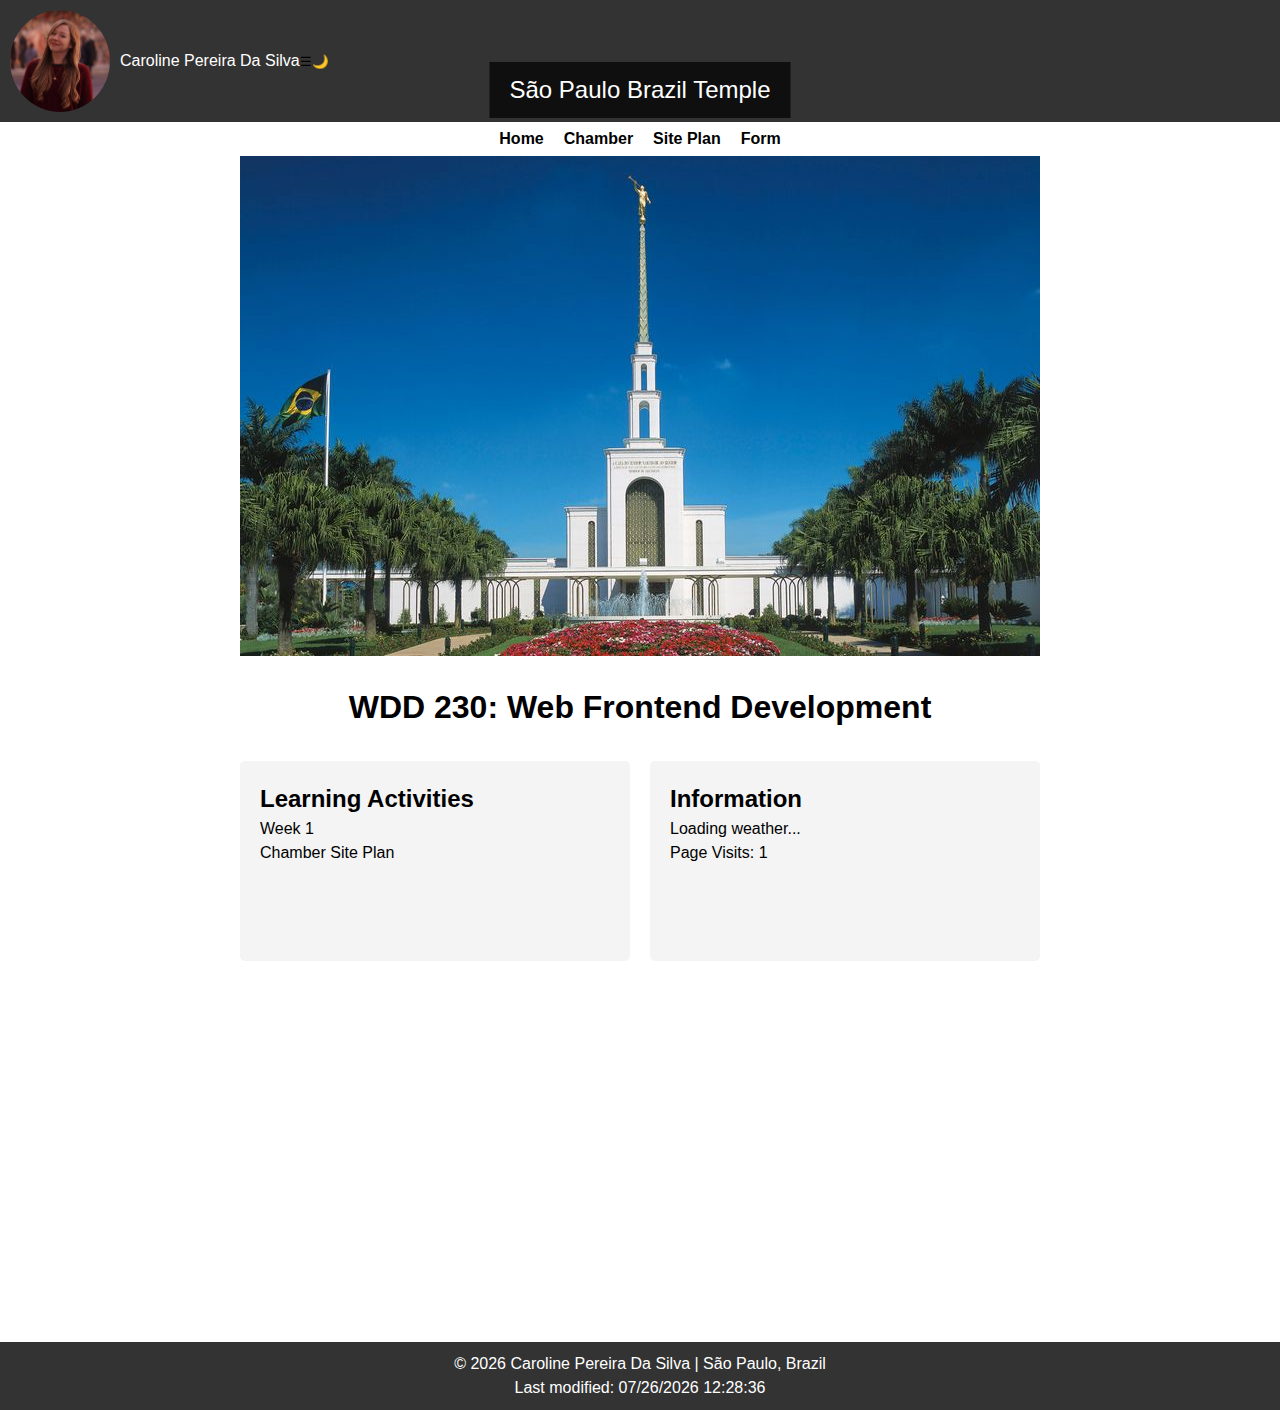
<file: index.html>
<!DOCTYPE html>
<html lang="en">
<head>
    <meta charset="UTF-8" />
    <meta name="viewport" content="width=device-width, initial-scale=1.0">
    <meta name="description" content="WDD 230 - Web Frontend Development | Caroline Pereira Da Silva | Course Assignment Portal">
    <meta name="author" content="Caroline Pereira Da Silva">
    <meta property="og:title" content="Caroline's Web Development Course Home Page">
    <meta property="og:description" content="WDD 230 - Web Frontend Development | Caroline Pereira Da Silva">
    <meta property="og:url" content="https://carolinepedasil.github.io/wdd230">
    <meta property="og:image" content="https://carolinepedasil.github.io/wdd230/images/favicon.ico">
    <meta property="og:type" content="website">
    
    <link rel="icon" href="images/favicon.ico" type="image/x-icon">
    
    <title>Caroline Pereira Da Silva - WDD 230 - Web Frontend Development</title>

    <link rel="stylesheet" href="styles/normalize.css">
    <link rel="stylesheet" href="styles/base.css">
    <link rel="stylesheet" href="styles/larger.css">
    <link rel="stylesheet" href="styles/darkmode.css">    

    <script defer src="scripts/getDates.js"></script>
    <script defer src="scripts/menu.js"></script>
    <script defer src="scripts/darkMode.js"></script>
    <script defer src="scripts/pageCounter.js"></script>
    <script defer src="scripts/weather.js"></script>
    <script defer src="scripts/links.js"></script>
</head>
<body>
    <header>
        <img src="images/profile.png" alt="Caroline Pereira Da Silva Profile Photo" width="100">
        <span>Caroline Pereira Da Silva</span>
        <button id="menu-toggle">☰</button>
        <button id="dark-mode-toggle">🌙</button>
    </header>

    <nav>
        <ul id="menu">
            <li><a href="index.html" class="active">Home</a></li>
            <li><a href="chamber/index.html">Chamber</a></li>
            <li><a href="#">Site Plan</a></li>
            <li><a href="form.html">Form</a></li>
        </ul>
    </nav>

    <main>
        <picture>
            <source srcset="images/sao_paulo_brazil_temple.webp" media="(min-width: 600px)">
            <img src="images/sao_paulo_brazil_temple.webp" alt="São Paulo Brazil Temple" loading="lazy">
        </picture>
        <div class="overlay">São Paulo Brazil Temple</div>
        
        <h1>WDD 230: Web Frontend Development</h1>
    
        <div class="card-container">
            <section class="card">
                <h2>Learning Activities</h2>
                <ul id="learning-activities">
                </ul>
            </section>
            
            <section class="card" id="weather-card">
                <h2>Information</h2>
                <p id="weather">Loading weather...</p>
                <p>Page Visits: <span id="visit-counter">0</span></p>
            </section>
        </div>
        <br>
    </main>
    
    <iframe 
        src="https://www.google.com/maps/embed?pb=!1m18!1m12!1m3!1d3656.836075149689!2d-46.674424524633054!3d-23.574481962381775!2m3!1f0!2f0!3f0!3m2!1i1024!2i768!4f13.1!3m3!1m2!1s0x94ce574ea92b5b13%3A0xa6e4f1f21a7bcbbc!2sS%C3%A3o%20Paulo%20Brazil%20Temple!5e0!3m2!1sen!2sbr!4v1710607167601" 
        class="responsive-frame"
        allowfullscreen="" 
        loading="lazy" 
        referrerpolicy="no-referrer-when-downgrade">
    </iframe>

    <footer>
        <p>&copy; <span id="year"></span> Caroline Pereira Da Silva | São Paulo, Brazil</p>
        <p id="lastModified"></p>
    </footer>

    <script src="scripts/getDates.js"></script>
</body>
</html>
</file>
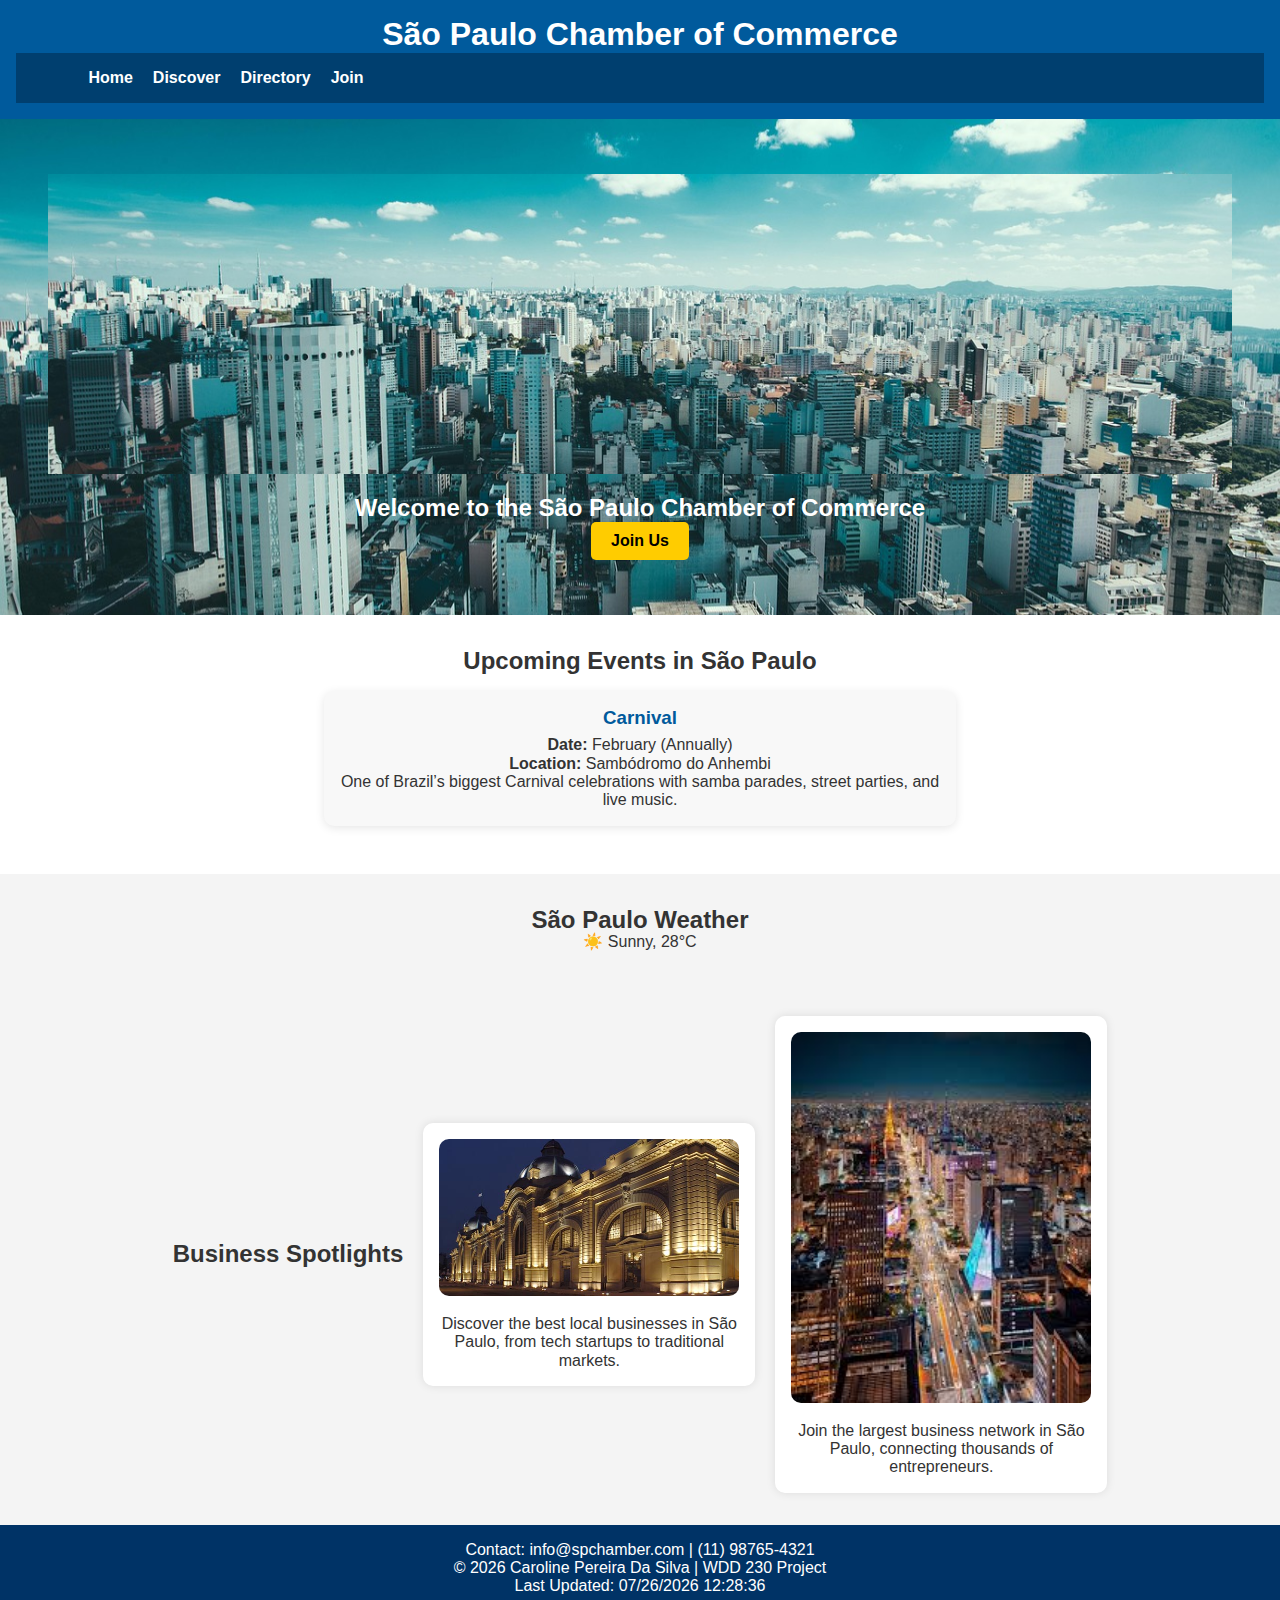
<file: chamber/index.html>
<!DOCTYPE html>
<html lang="en">
<head>
    <meta charset="UTF-8">
    <meta name="viewport" content="width=device-width, initial-scale=1.0">
    <meta name="description" content="Welcome to the São Paulo Chamber of Commerce. Promoting businesses, economic growth, and tourism in São Paulo.">
    <meta name="author" content="Caroline Pereira Da Silva">

    <title>São Paulo Chamber of Commerce</title>

    <link rel="icon" href="images/favicon.ico" type="image/x-icon">

    <meta property="og:title" content="São Paulo Chamber of Commerce">
    <meta property="og:type" content="website">
    <meta property="og:image" content="https://carolinepedasil.github.io/wdd230/chamber/images/favicon.ico">
    <meta property="og:url" content="https://carolinepedasil.github.io/wdd230">

    <link rel="stylesheet" href="styles/normalize.css">
    <link rel="stylesheet" href="styles/base.css">
    <link rel="stylesheet" href="styles/larger.css">

    <script defer src="scripts/script.js"></script>
</head>
<body>
    <header>
        <h1>São Paulo Chamber of Commerce</h1>
        <nav>
            <button class="hamburger">☰</button>
            <ul class="nav-menu">
                <li><a href="index.html">Home</a></li>
                <li><a href="discover.html">Discover</a></li>
                <li><a href="directory.html">Directory</a></li>
                <li><a href="join.html">Join</a></li>
            </ul>
        </nav>
    </header>

    <main>
        <section class="hero">
            <img src="images/sao-paulo-skyline.jpg" alt="São Paulo Skyline">
            <h2>Welcome to the São Paulo Chamber of Commerce</h2>
            <a href="join.html" class="cta-button">Join Us</a>
        </section>

        <section class="events">
            <h2>Upcoming Events in São Paulo</h2>
            <div class="event">
                <h3>Carnival</h3>
                <p><strong>Date:</strong> February (Annually)</p>
                <p><strong>Location:</strong> Sambódromo do Anhembi</p>
                <p>One of Brazil’s biggest Carnival celebrations with samba parades, street parties, and live music.</p>
            </div>
        </section>

        <section class="weather">
            <h2>São Paulo Weather</h2>
            <p>☀️ Sunny, 28°C</p>
        </section>

        <section class="spotlights">
            <h2>Business Spotlights</h2>
            <div class="spotlight">
                <img src="images/mercado-municipal.jpg" alt="Mercado Municipal">
                <br>
                <p>Discover the best local businesses in São Paulo, from tech startups to traditional markets.</p>
            </div>
            <div class="spotlight">
                <img src="images/avenida-paulista.jpg" alt="Avenida Paulista">
                <br>
                <p>Join the largest business network in São Paulo, connecting thousands of entrepreneurs.</p>
            </div>
        </section>
    </main>

    <footer>
        <p>Contact: info@spchamber.com | (11) 98765-4321</p>
        <p>&copy; <span id="year"></span> Caroline Pereira Da Silva | WDD 230 Project</p>
        <p>Last Updated: <span id="lastModified"></span></p>
    </footer>

    <script>
        document.getElementById("year").textContent = new Date().getFullYear();
        document.getElementById("lastModified").textContent = document.lastModified;
    </script>
</body>
</html>
</file>
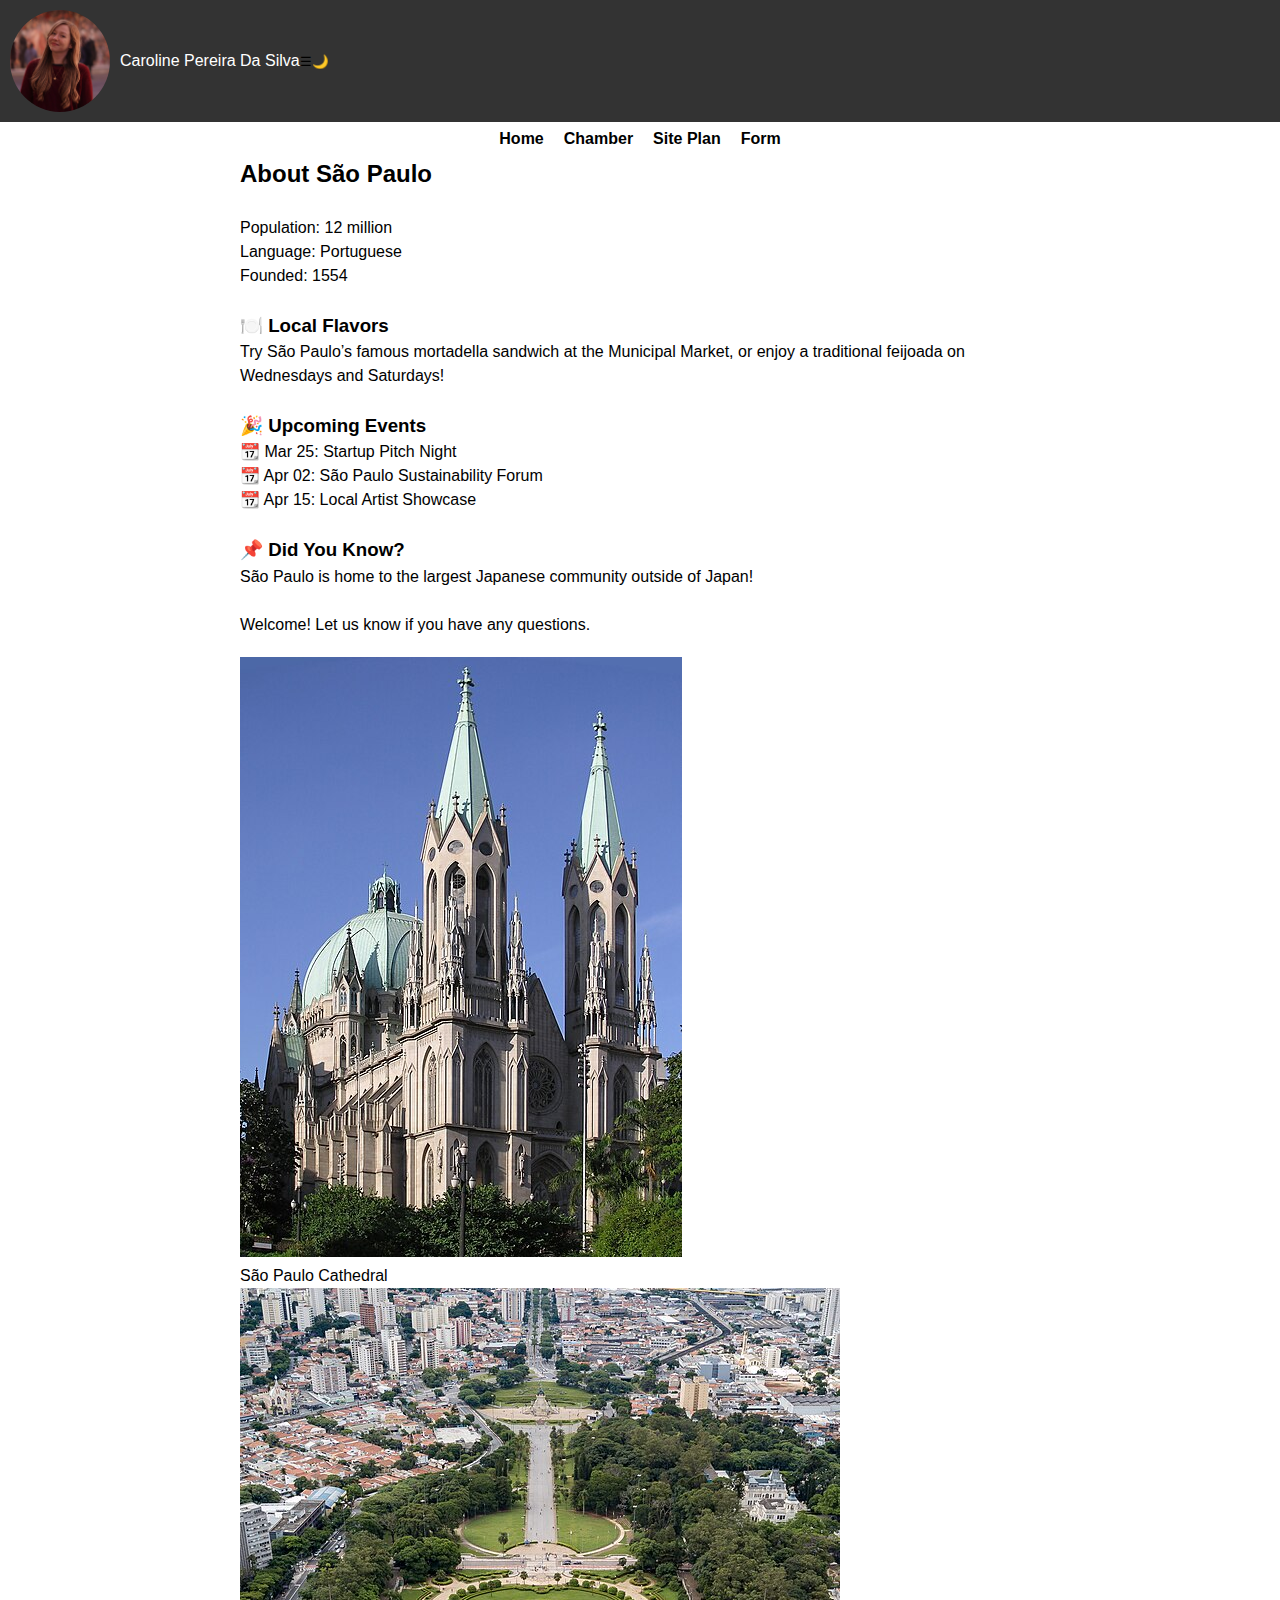
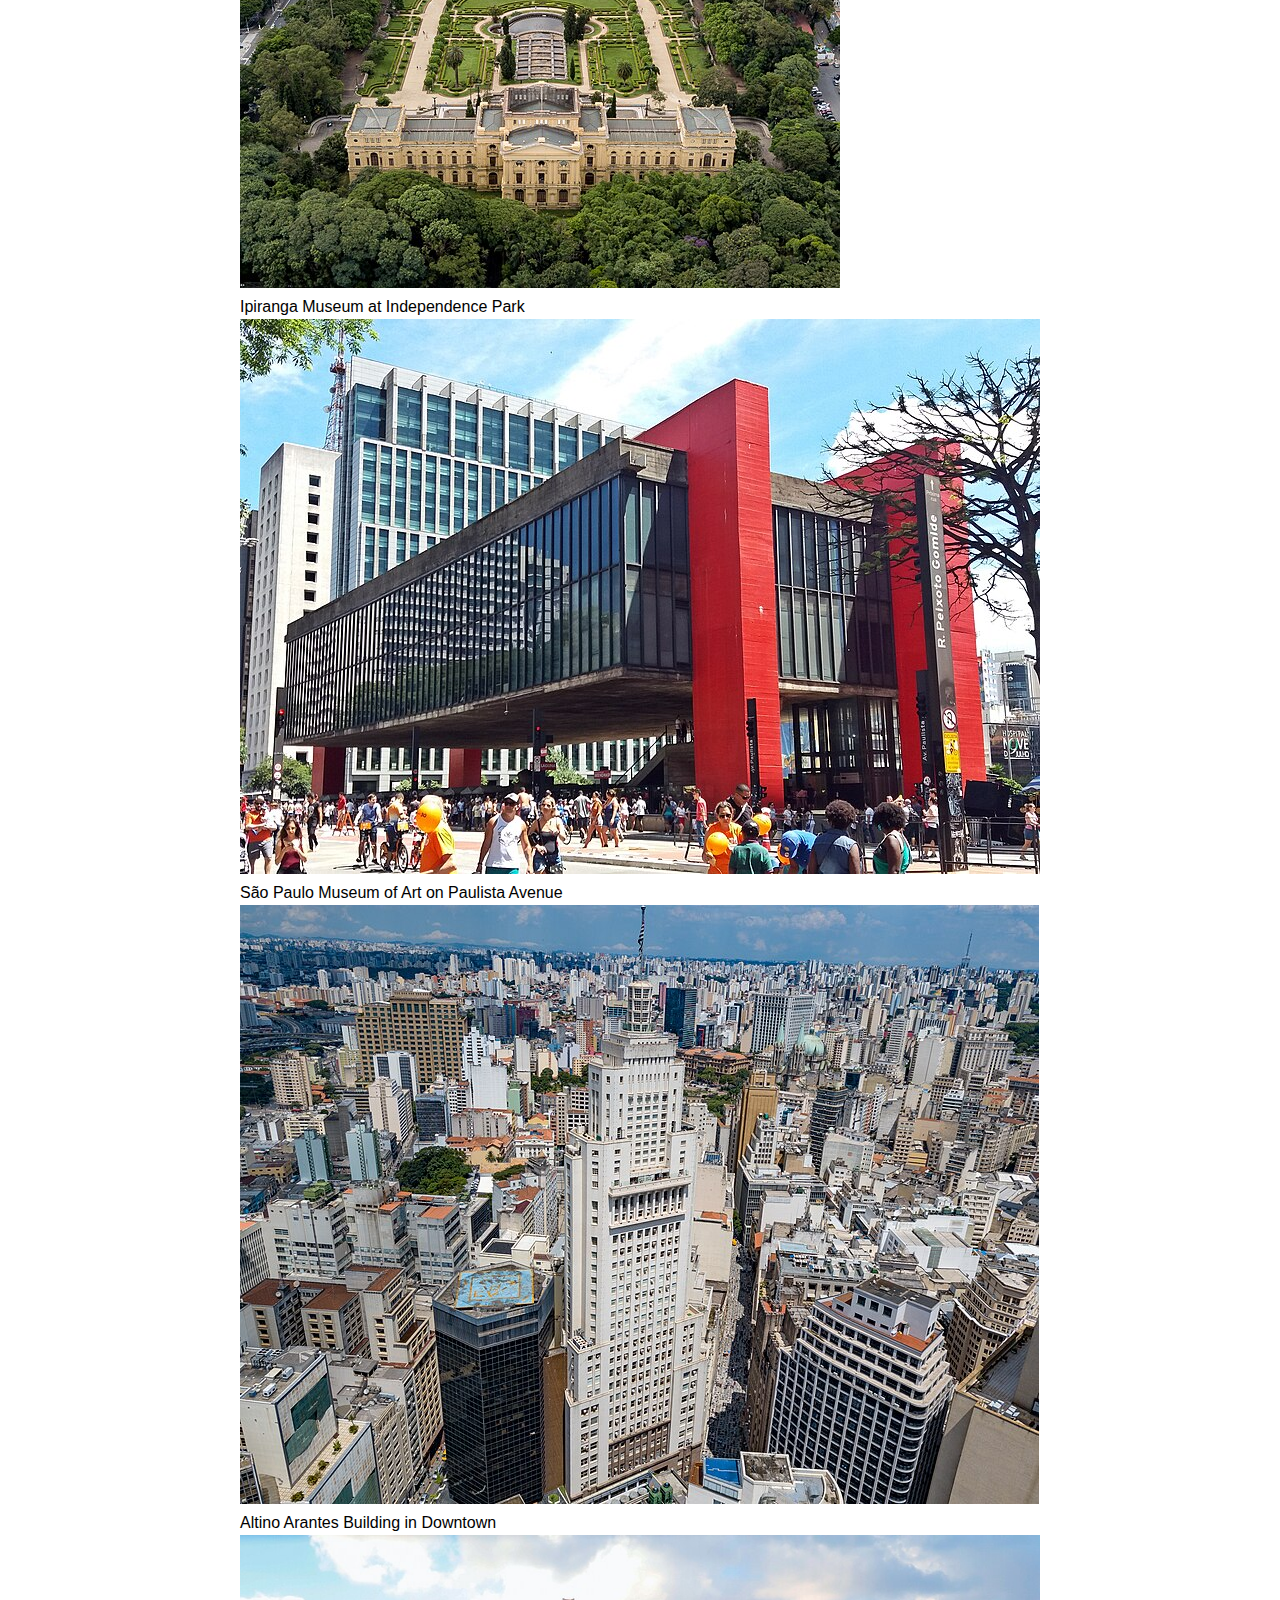
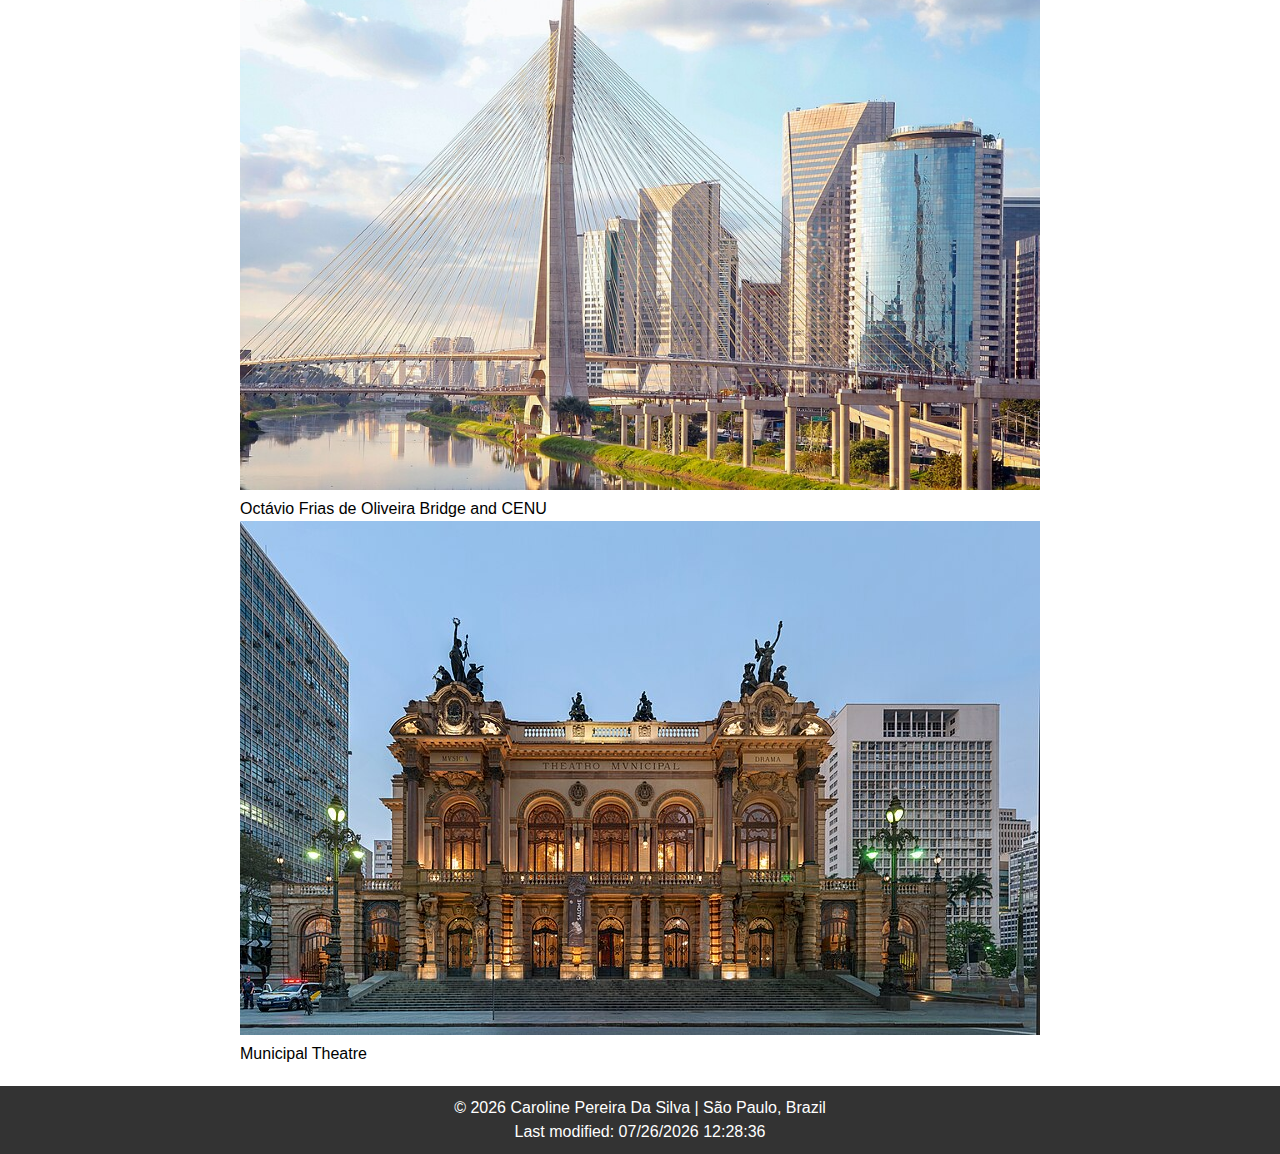
<file: discover.html>
<!DOCTYPE html>
<html lang="en">
<head>
    <meta charset="UTF-8">
    <meta name="viewport" content="width=device-width, initial-scale=1.0">
    <meta name="description" content="WDD 230 - Web Frontend Development | Caroline Pereira Da Silva | Course Assignment Portal">
    <meta name="author" content="Caroline Pereira Da Silva">
    <meta property="og:title" content="Caroline's Web Development Course Home Page">
    <meta property="og:description" content="WDD 230 - Web Frontend Development | Caroline Pereira Da Silva">
    <meta property="og:url" content="https://carolinepedasil.github.io/wdd230">
    <meta property="og:image" content="https://carolinepedasil.github.io/wdd230/images/favicon.ico">
    <meta property="og:type" content="website">
    
    <link rel="icon" href="images/favicon.ico" type="image/x-icon">
    
    <title>Caroline Pereira Da Silva - WDD 230 - Web Frontend Development</title>

    <link rel="stylesheet" href="styles/normalize.css">
    <link rel="stylesheet" href="styles/base.css">
    <link rel="stylesheet" href="styles/larger.css">
    <link rel="stylesheet" href="styles/darkmode.css">    

    <script defer src="scripts/getDates.js"></script>
    <script defer src="scripts/menu.js"></script>
    <script defer src="scripts/darkMode.js"></script>
    <script defer src="scripts/pageCounter.js"></script>
    <script defer src="scripts/visitTracker.js"></script>
</head>
<body>
    <header>
        <img src="images/profile.png" alt="Caroline Pereira Da Silva Profile Photo" width="100">
        <span>Caroline Pereira Da Silva</span>
        <button id="menu-toggle">☰</button>
        <button id="dark-mode-toggle">🌙</button>
    </header>

    <nav>
        <ul id="menu">
            <li><a href="index.html" class="active">Home</a></li>
            <li><a href="chamber/index.html">Chamber</a></li>
            <li><a href="week01/chamber-site-plan.html">Site Plan</a></li>
            <li><a href="#">Form</a></li>
        </ul>
    </nav>

    <main class="discover-layout">
        <section class="sidebar">
            <h2>About São Paulo</h2>
            <br />
            <ul>
                <li>Population: 12 million</li>
                <li>Language: Portuguese</li>
                <li>Founded: 1554</li>
            </ul>
            <br />
            <div class="sidebar-section">
                <h3>🍽️ Local Flavors</h3>
                <p>Try São Paulo’s famous mortadella sandwich at the Municipal Market, or enjoy a traditional feijoada on Wednesdays and Saturdays!</p>
            </div>
            <br />
            <div class="sidebar-section">
                <h3>🎉 Upcoming Events</h3>
                <ul>
                    <li>📆 Mar 25: Startup Pitch Night</li>
                    <li>📆 Apr 02: São Paulo Sustainability Forum</li>
                    <li>📆 Apr 15: Local Artist Showcase</li>
                </ul>
            </div>
            <br />
            <div class="sidebar-section">
                <h3>📌 Did You Know?</h3>
                <p>São Paulo is home to the largest Japanese community outside of Japan!</p>
            </div>
            <br />
            <p id="visit-message"></p>
        </section>
        
        <section class="gallery">
            <figure>
                <img src="images/Catedral_Metropolitana_de_Sao_Paulo.jpg" alt="São Paulo Cathedral" loading="lazy">
                <figcaption>São Paulo Cathedral</figcaption>
            </figure>
            <figure>
                <img src="images/Parque_da_Independencia.jpg" alt="Ipiranga Museum at Independence Park" loading="lazy">
                <figcaption>Ipiranga Museum at Independence Park</figcaption>
            </figure>
            <figure>
                <img src="images/MASP.jpg" alt="São Paulo Museum of Art on Paulista Avenue" loading="lazy">
                <figcaption>São Paulo Museum of Art on Paulista Avenue</figcaption>
            </figure>
            <figure>
                <img src="images/Edificio_Altino_Arantes.jpg" alt="Altino Arantes Building in Downtown" loading="lazy">
                <figcaption>Altino Arantes Building in Downtown</figcaption>
            </figure>
            <figure>
                <img src="images/Ponte_Estaiada_e_CENU.jpg" alt="Octávio Frias de Oliveira Bridge and CENU" loading="lazy">
                <figcaption>Octávio Frias de Oliveira Bridge and CENU</figcaption>
            </figure>
            <figure>
                <img src="images/Teatro_Municipal_de_São_Paulo.jpg" alt="Municipal Theatre" loading="lazy">
                <figcaption>Municipal Theatre</figcaption>
            </figure>
        </section>
    </main>

    <footer>
        <p>&copy; <span id="year"></span> Caroline Pereira Da Silva | São Paulo, Brazil</p>
        <p id="lastModified"></p>
    </footer>

    <script src="scripts/getDates.js"></script>
</body>
</html>
</file>
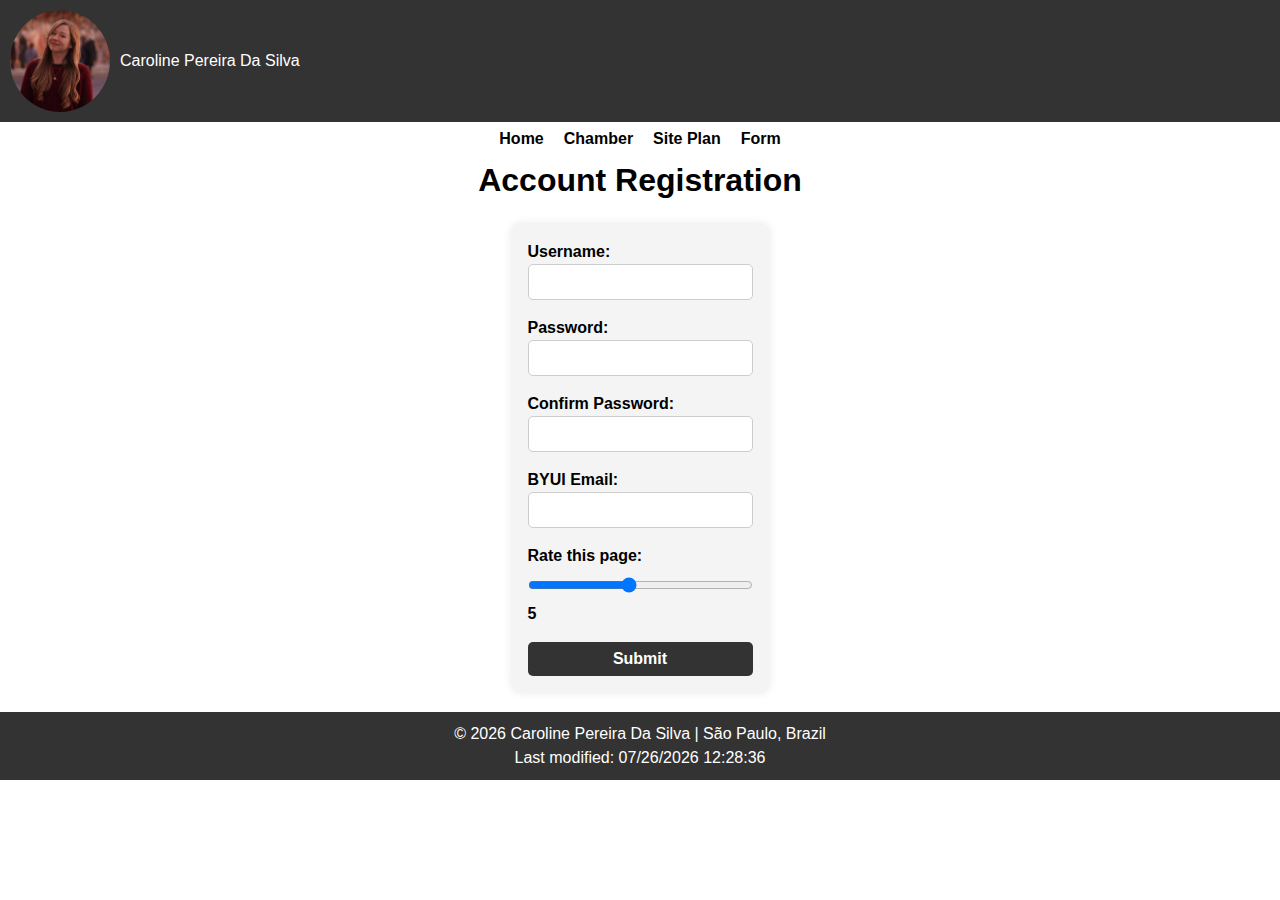
<file: form.html>
<!DOCTYPE html>
<html lang="en">
<head>
  <meta charset="UTF-8" />
  <meta name="viewport" content="width=device-width, initial-scale=1.0"/>
  <meta name="description" content="WDD 230 - Form Page | Caroline Pereira Da Silva">
  <meta name="author" content="Caroline Pereira Da Silva">
  <title>Form Page</title>

  <link rel="stylesheet" href="styles/normalize.css">
  <link rel="stylesheet" href="styles/base.css">
  <link rel="stylesheet" href="styles/larger.css">
  <link rel="stylesheet" href="styles/darkmode.css">
  <link rel="stylesheet" href="styles/form.css" />

  <script defer src="scripts/getDates.js"></script>
  <script defer src="scripts/menu.js"></script>
  <script defer src="scripts/darkMode.js"></script>
  <script defer src="scripts/pageCounter.js"></script>
  <script defer src="scripts/form.js"></script>
</head>
<body>
  <header>
    <img src="images/profile.png" alt="Caroline Pereira Da Silva Profile Photo" width="100">
    <span>Caroline Pereira Da Silva</span>
  </header>

  <nav>
    <ul id="menu">
      <li><a href="index.html">Home</a></li>
      <li><a href="chamber/index.html">Chamber</a></li>
      <li><a href="#">Site Plan</a></li>
      <li><a href="form.html" class="active">Form</a></li>
    </ul>
  </nav>

  <main>
    <h1>Account Registration</h1>
    <form method="get" action="record.html">
        <label for="username">Username:
            <input type="text" id="username" name="username" required />
        </label>
        
        <label for="password">Password:
        <input type="password" id="password" name="password" 
                pattern="[a-zA-Z0-9]{8,}" required 
                title="Password must be at least 8 alphanumeric characters." />
        </label>
        
        <label for="confirm">Confirm Password:
        <input type="password" id="confirm" name="confirm" required />
        </label>
        
        <label for="email">BYUI Email:
        <input type="email" id="email" name="email"
                pattern="[a-zA-Z0-9._%+\-]+@byui\.edu" required
                title="Please enter a valid BYUI email address" />
        </label>
        
        <label for="rating">Rate this page:
        <input type="range" id="rating" name="rating" min="1" max="10" step="1" value="5" />
        <span id="ratingValue">5</span>
        </label>

        <button type="submit">Submit</button>
    </form>
  </main>

  <footer>
    <p>&copy; <span id="year"></span> Caroline Pereira Da Silva | São Paulo, Brazil</p>
    <p id="lastModified"></p>
  </footer>
</body>
</html>
</file>
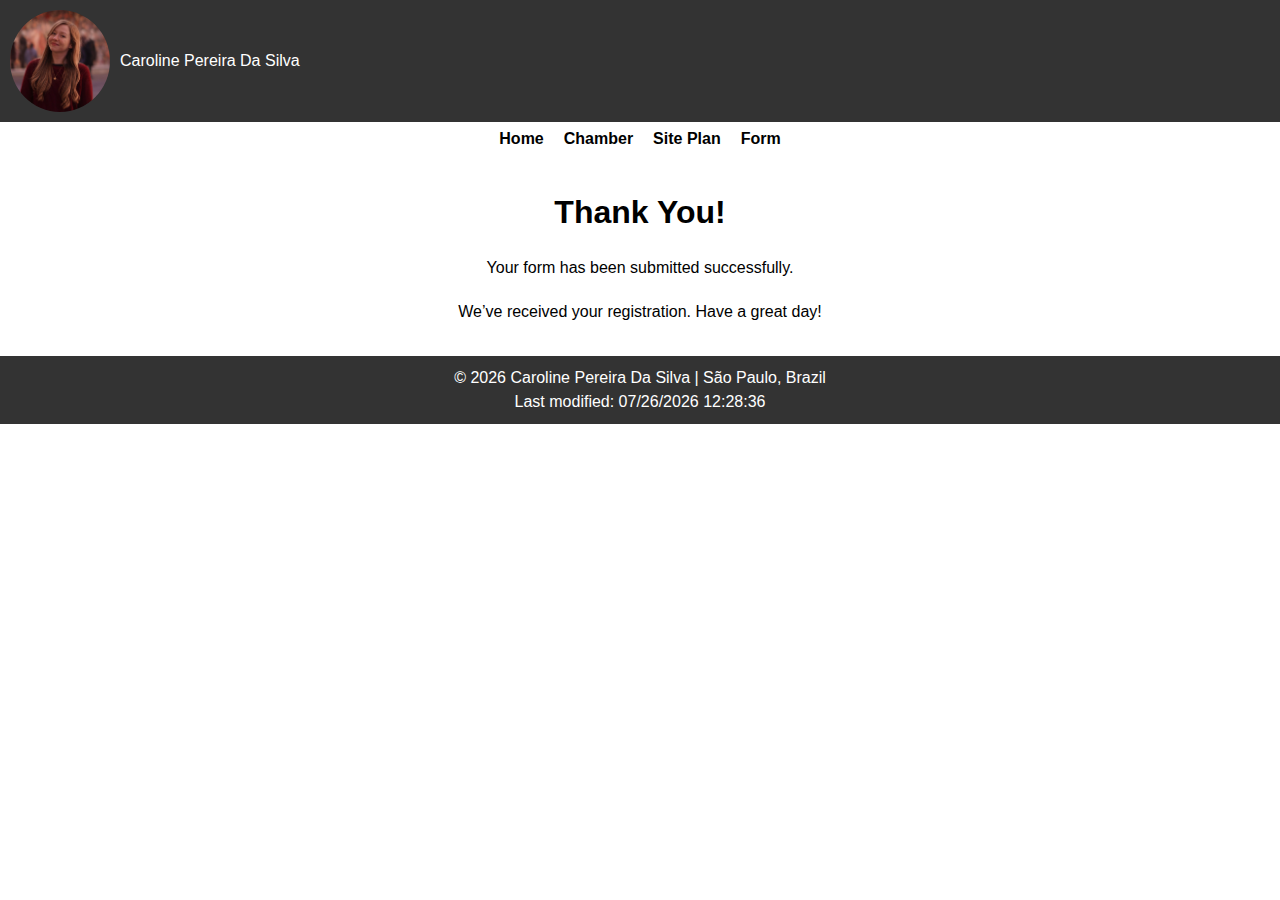
<file: record.html>
<!DOCTYPE html>
<html lang="en">
<head>
  <meta charset="UTF-8" />
  <meta name="viewport" content="width=device-width, initial-scale=1.0"/>
  <meta name="description" content="Confirmation Page | Caroline Pereira Da Silva">
  <meta name="author" content="Caroline Pereira Da Silva">
  <title>Form Submitted</title>

  <link rel="stylesheet" href="styles/normalize.css">
  <link rel="stylesheet" href="styles/base.css">
  <link rel="stylesheet" href="styles/larger.css">
  <link rel="stylesheet" href="styles/darkmode.css">
  <link rel="stylesheet" href="styles/form.css" />

  <script defer src="scripts/getDates.js"></script>
  <script defer src="scripts/menu.js"></script>
  <script defer src="scripts/darkMode.js"></script>
</head>
<body>
  <header>
    <img src="images/profile.png" alt="Caroline Pereira Da Silva Profile Photo" width="100">
    <span>Caroline Pereira Da Silva</span>
  </header>

  <nav>
    <ul id="menu">
      <li><a href="index.html">Home</a></li>
      <li><a href="chamber/index.html">Chamber</a></li>
      <li><a href="#">Site Plan</a></li>
      <li><a href="form.html">Form</a></li>
    </ul>
  </nav>

  <main style="max-width: 500px; margin: 2rem auto; text-align: center;">
    <h1>Thank You!</h1>
    <p>Your form has been submitted successfully.</p>
    <p>We’ve received your registration. Have a great day!</p>
  </main>

  <footer>
    <p>&copy; <span id="year"></span> Caroline Pereira Da Silva | São Paulo, Brazil</p>
    <p id="lastModified"></p>
  </footer>
</body>
</html>
</file>
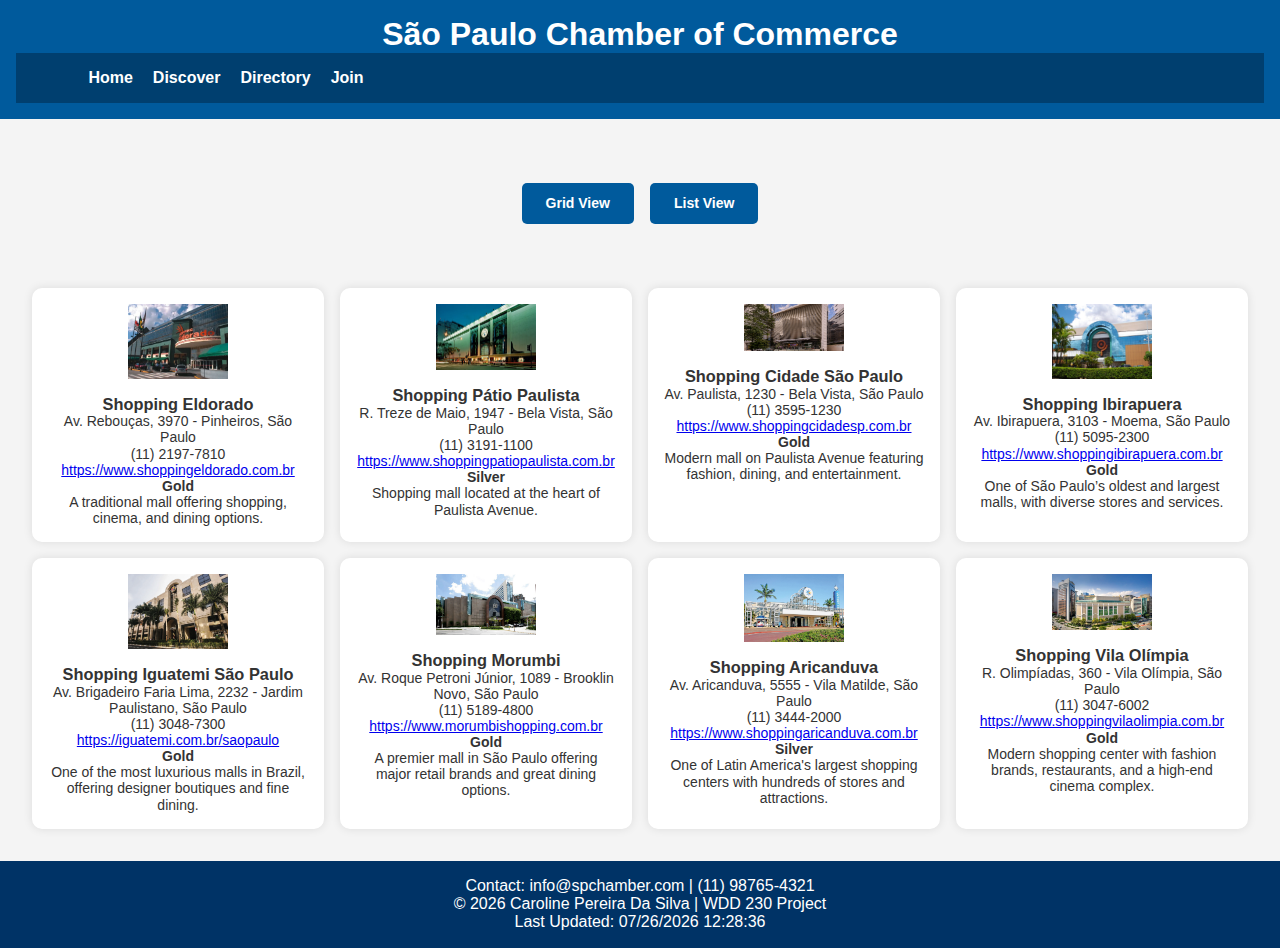
<file: chamber/directory.html>
<!DOCTYPE html>
<html lang="en">
<head>
    <meta charset="UTF-8">
    <meta name="viewport" content="width=device-width, initial-scale=1.0">
    <meta name="description" content="Explore the official directory of the São Paulo Chamber of Commerce. Find trusted business members, services, and contact information to connect and grow within the local community.">
    <meta name="author" content="Caroline Pereira Da Silva">

    <title>Directory of São Paulo Chamber of Commerce</title>
    <link rel="icon" href="images/favicon.ico" type="image/x-icon">

    <meta property="og:title" content="São Paulo Chamber of Commerce">
    <meta property="og:type" content="website">
    <meta property="og:image" content="https://carolinepedasil.github.io/wdd230/chamber/images/favicon.ico">
    <meta property="og:url" content="https://carolinepedasil.github.io/wdd230">

    <link rel="stylesheet" href="styles/normalize.css">
    <link rel="stylesheet" href="styles/base.css">
    <link rel="stylesheet" href="styles/larger.css">

    <script defer src="scripts/script.js"></script>
    <script defer src="scripts/directory.js"></script>
</head>
<body>
    <header>
        <h1>São Paulo Chamber of Commerce</h1>
        <nav>
            <button class="hamburger">☰</button>
            <ul class="nav-menu">
                <li><a href="index.html">Home</a></li>
                <li><a href="discover.html">Discover</a></li>
                <li><a href="directory.html">Directory</a></li>
                <li><a href="join.html">Join</a></li>
            </ul>
        </nav>
    </header>

    <main class="directory">
        <br>
        <br>
        <br>
        <section class="view-toggle">
          <button id="grid-view">Grid View</button>
          <button id="list-view">List View</button>
        </section>
      
        <section id="directory" class="grid-view">
        <h2 class="visually-hidden">Business Directory</h2>
        </section>
    </main>      

    <footer>
        <p>Contact: info@spchamber.com | (11) 98765-4321</p>
        <p>&copy; <span id="year"></span> Caroline Pereira Da Silva | WDD 230 Project</p>
        <p>Last Updated: <span id="lastModified"></span></p>
    </footer>

    <script>
        document.getElementById("year").textContent = new Date().getFullYear();
        document.getElementById("lastModified").textContent = document.lastModified;
    </script>
</body>
</html>
</file>
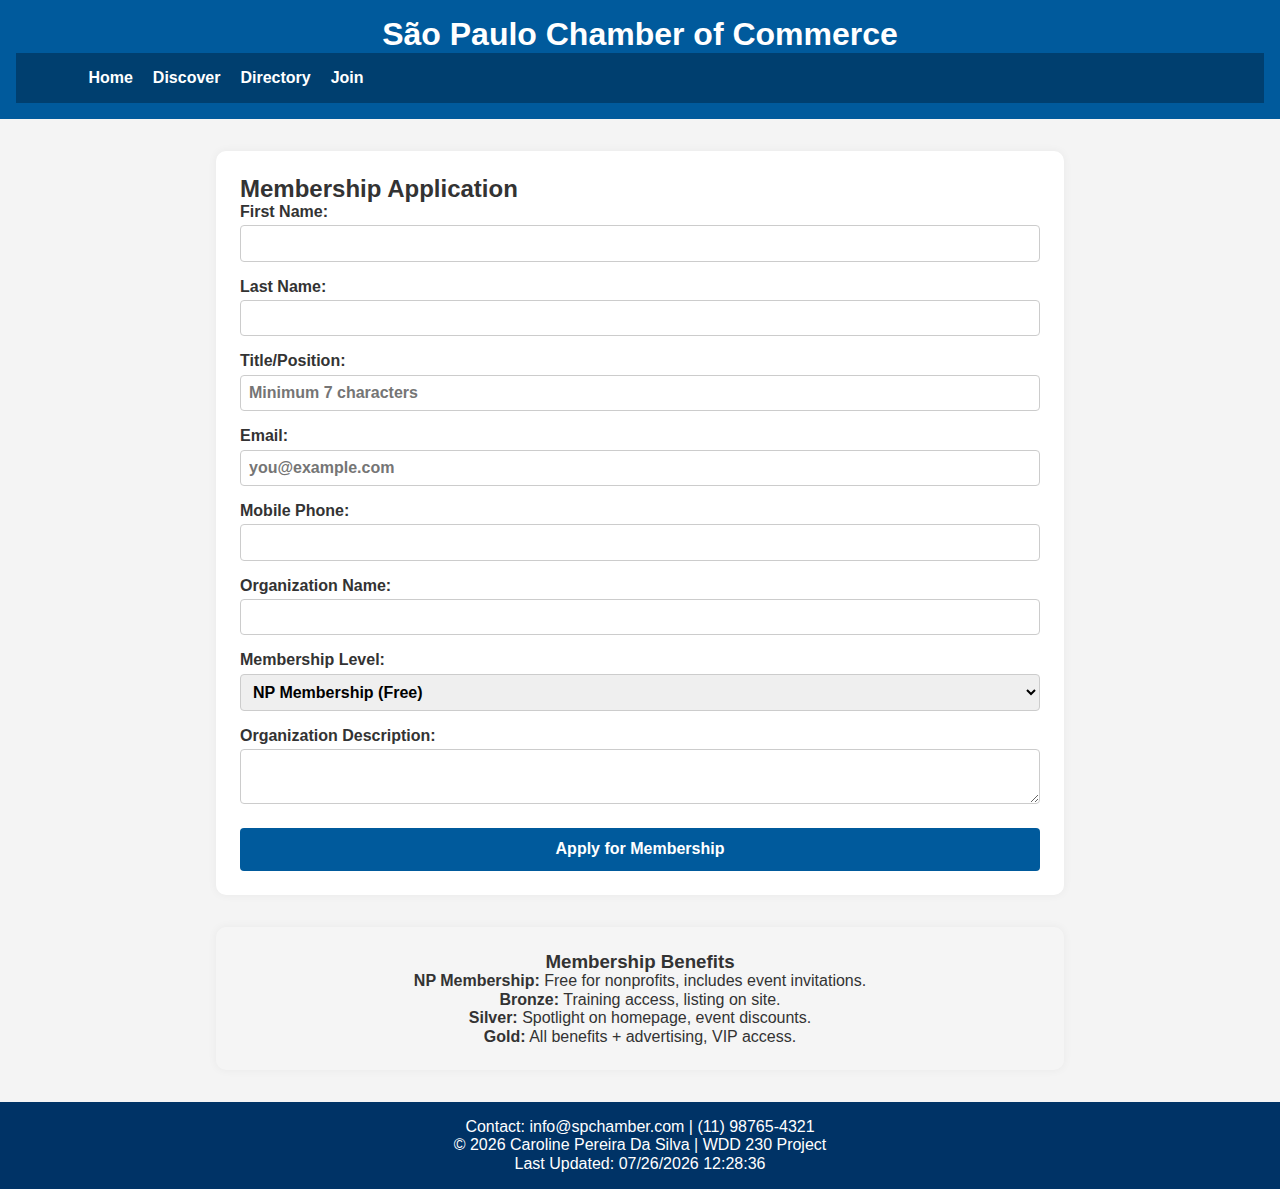
<file: chamber/join.html>
<!DOCTYPE html>
<html lang="en">
<head>
    <meta charset="UTF-8">
    <meta name="viewport" content="width=device-width, initial-scale=1.0">
    <meta name="author" content="Caroline Pereira Da Silva">
    <meta property="title" content="São Paulo Chamber of Commerce">
    <meta property="description" content="Apply to become a member and enjoy exclusive business benefits and networking opportunities.">

    <title>Join us</title>

    <link rel="icon" href="images/favicon.ico" type="image/x-icon">

    <meta property="og:title" content="São Paulo Chamber of Commerce">
    <meta property="og:type" content="website">
    <meta property="og:image" content="https://carolinepedasil.github.io/wdd230/chamber/images/favicon.ico">
    <meta property="og:url" content="https://carolinepedasil.github.io/wdd230">

    <link rel="stylesheet" href="styles/normalize.css">
    <link rel="stylesheet" href="styles/base.css">
    <link rel="stylesheet" href="styles/larger.css">

    <script defer src="scripts/script.js"></script>
</head>
<body>
    <header>
        <h1>São Paulo Chamber of Commerce</h1>
        <nav>
            <button class="hamburger">☰</button>
            <ul class="nav-menu">
                <li><a href="index.html">Home</a></li>
                <li><a href="discover.html">Discover</a></li>
                <li><a href="directory.html">Directory</a></li>
                <li><a href="join.html">Join</a></li>
            </ul>
        </nav>
    </header>

    <main class="join-page">
        <div class="form-container">
          <form method="get" action="thankyou.html">
            <h2>Membership Application</h2>
      
            <label>
              First Name:
              <input type="text" id="firstName" name="firstName" required>
            </label>
      
            <label>
              Last Name:
              <input type="text" id="lastName" name="lastName" required>
            </label>
      
            <label>
              Title/Position:
              <input type="text" id="title" name="title" pattern="[A-Za-z\s\-]{7,}" placeholder="Minimum 7 characters">
            </label>
      
            <label>
              Email:
              <input type="email" id="email" name="email" required placeholder="you@example.com">
            </label>
      
            <label>
              Mobile Phone:
              <input type="tel" id="phone" name="phone" required>
            </label>
      
            <label>
              Organization Name:
              <input type="text" id="organization" name="organization" required>
            </label>
      
            <label>
              Membership Level:
              <select id="membership" name="membership">
                <option value="np">NP Membership (Free)</option>
                <option value="bronze">Bronze Membership</option>
                <option value="silver">Silver Membership</option>
                <option value="gold">Gold Membership</option>
              </select>
            </label>
      
            <label>
              Organization Description:
              <textarea id="description" name="description"></textarea>
            </label>
      
            <input type="hidden" id="timestamp" name="timestamp">
      
            <input type="submit" value="Apply for Membership">
          </form>
      
          <aside class="benefits">
            <h3>Membership Benefits</h3>
            <ul>
              <li><strong>NP Membership:</strong> Free for nonprofits, includes event invitations.</li>
              <li><strong>Bronze:</strong> Training access, listing on site.</li>
              <li><strong>Silver:</strong> Spotlight on homepage, event discounts.</li>
              <li><strong>Gold:</strong> All benefits + advertising, VIP access.</li>
            </ul>
          </aside>
        </div>
      </main>
      
      <script>
        document.getElementById("timestamp").value = new Date().toISOString();
      </script>
      

    <footer>
        <p>Contact: info@spchamber.com | (11) 98765-4321</p>
        <p>&copy; <span id="year"></span> Caroline Pereira Da Silva | WDD 230 Project</p>
        <p>Last Updated: <span id="lastModified"></span></p>
    </footer>

    <script>
        document.getElementById("year").textContent = new Date().getFullYear();
        document.getElementById("lastModified").textContent = document.lastModified;
    </script>
</body>
</html>
</file>
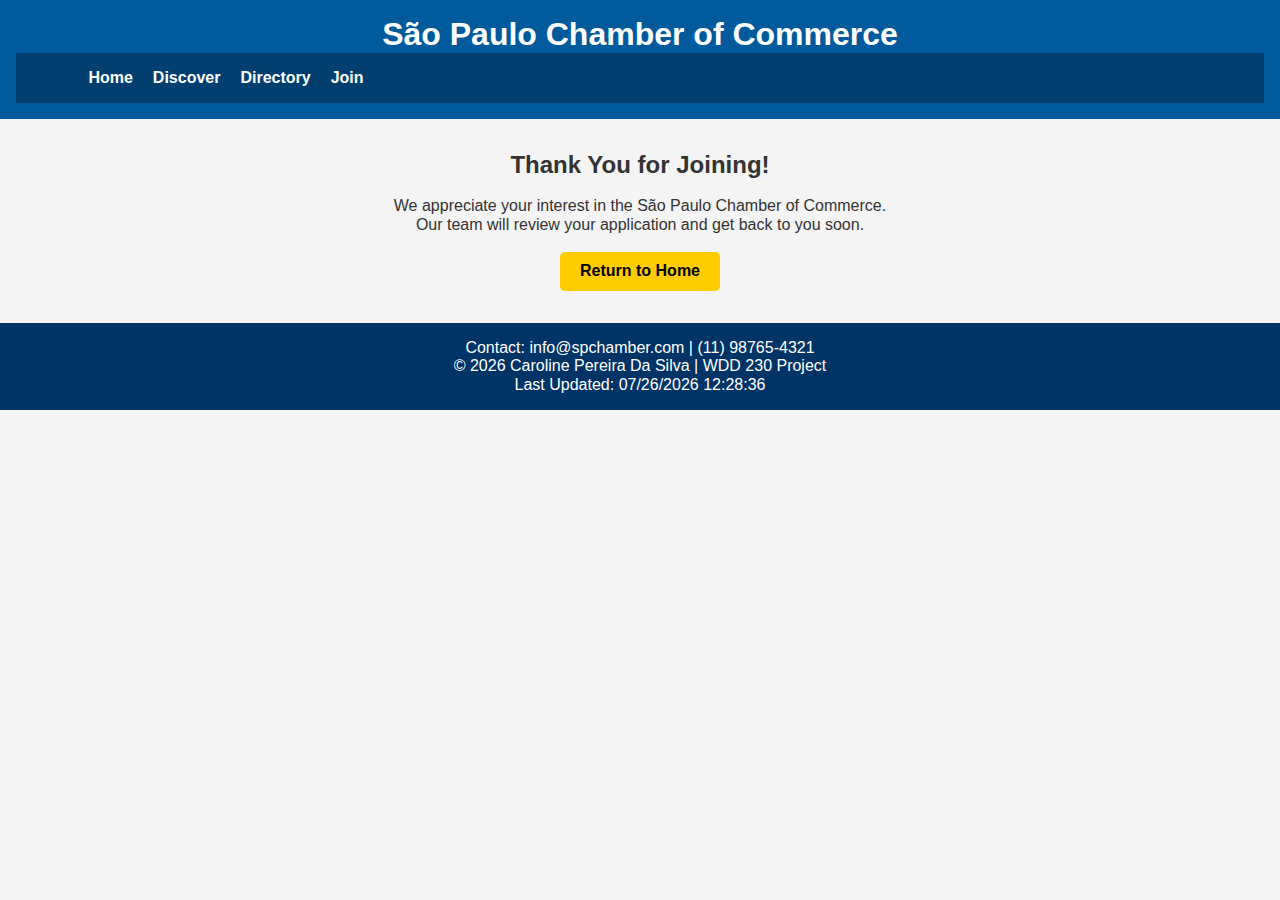
<file: chamber/thankyou.html>
<!DOCTYPE html>
<html lang="en">
<head>
  <meta charset="UTF-8" />
  <meta name="viewport" content="width=device-width, initial-scale=1.0" />
  <meta name="description" content="São Paulo Chamber of Commerce - Thank You" />
  <meta name="author" content="Caroline Pereira Da Silva" />
  <title>Thank You | São Paulo Chamber of Commerce</title>

  <link rel="icon" href="images/favicon.ico" type="image/x-icon" />
  <link rel="stylesheet" href="styles/normalize.css" />
  <link rel="stylesheet" href="styles/base.css" />
  <link rel="stylesheet" href="styles/larger.css" />

  <meta property="og:title" content="São Paulo Chamber of Commerce - Thank You" />
  <meta property="og:type" content="website" />
  <meta property="og:image" content="https://carolinepedasil.github.io/wdd230/chamber/images/favicon.ico" />
  <meta property="og:url" content="https://carolinepedasil.github.io/wdd230" />

  <script defer src="scripts/script.js"></script>
</head>
<body>
  <header>
    <h1>São Paulo Chamber of Commerce</h1>
    <nav>
      <button class="hamburger">☰</button>
      <ul class="nav-menu">
        <li><a href="index.html">Home</a></li>
        <li><a href="discover.html">Discover</a></li>
        <li><a href="directory.html">Directory</a></li>
        <li><a href="join.html">Join</a></li>
      </ul>
    </nav>
  </header>

  <main class="thank-you">
    <section>
      <h2>Thank You for Joining!</h2>
      <br>
      <p>We appreciate your interest in the São Paulo Chamber of Commerce.</p>
      <p>Our team will review your application and get back to you soon.</p>
      <br>
      <a href="index.html" class="cta-button">Return to Home</a>
    </section>
  </main>

  <footer>
    <p>Contact: info@spchamber.com | (11) 98765-4321</p>
    <p>&copy; <span id="year"></span> Caroline Pereira Da Silva | WDD 230 Project</p>
    <p>Last Updated: <span id="lastModified"></span></p>
  </footer>

  <script>
    document.getElementById("year").textContent = new Date().getFullYear();
    document.getElementById("lastModified").textContent = document.lastModified;
  </script>
</body>
</html>
</file>
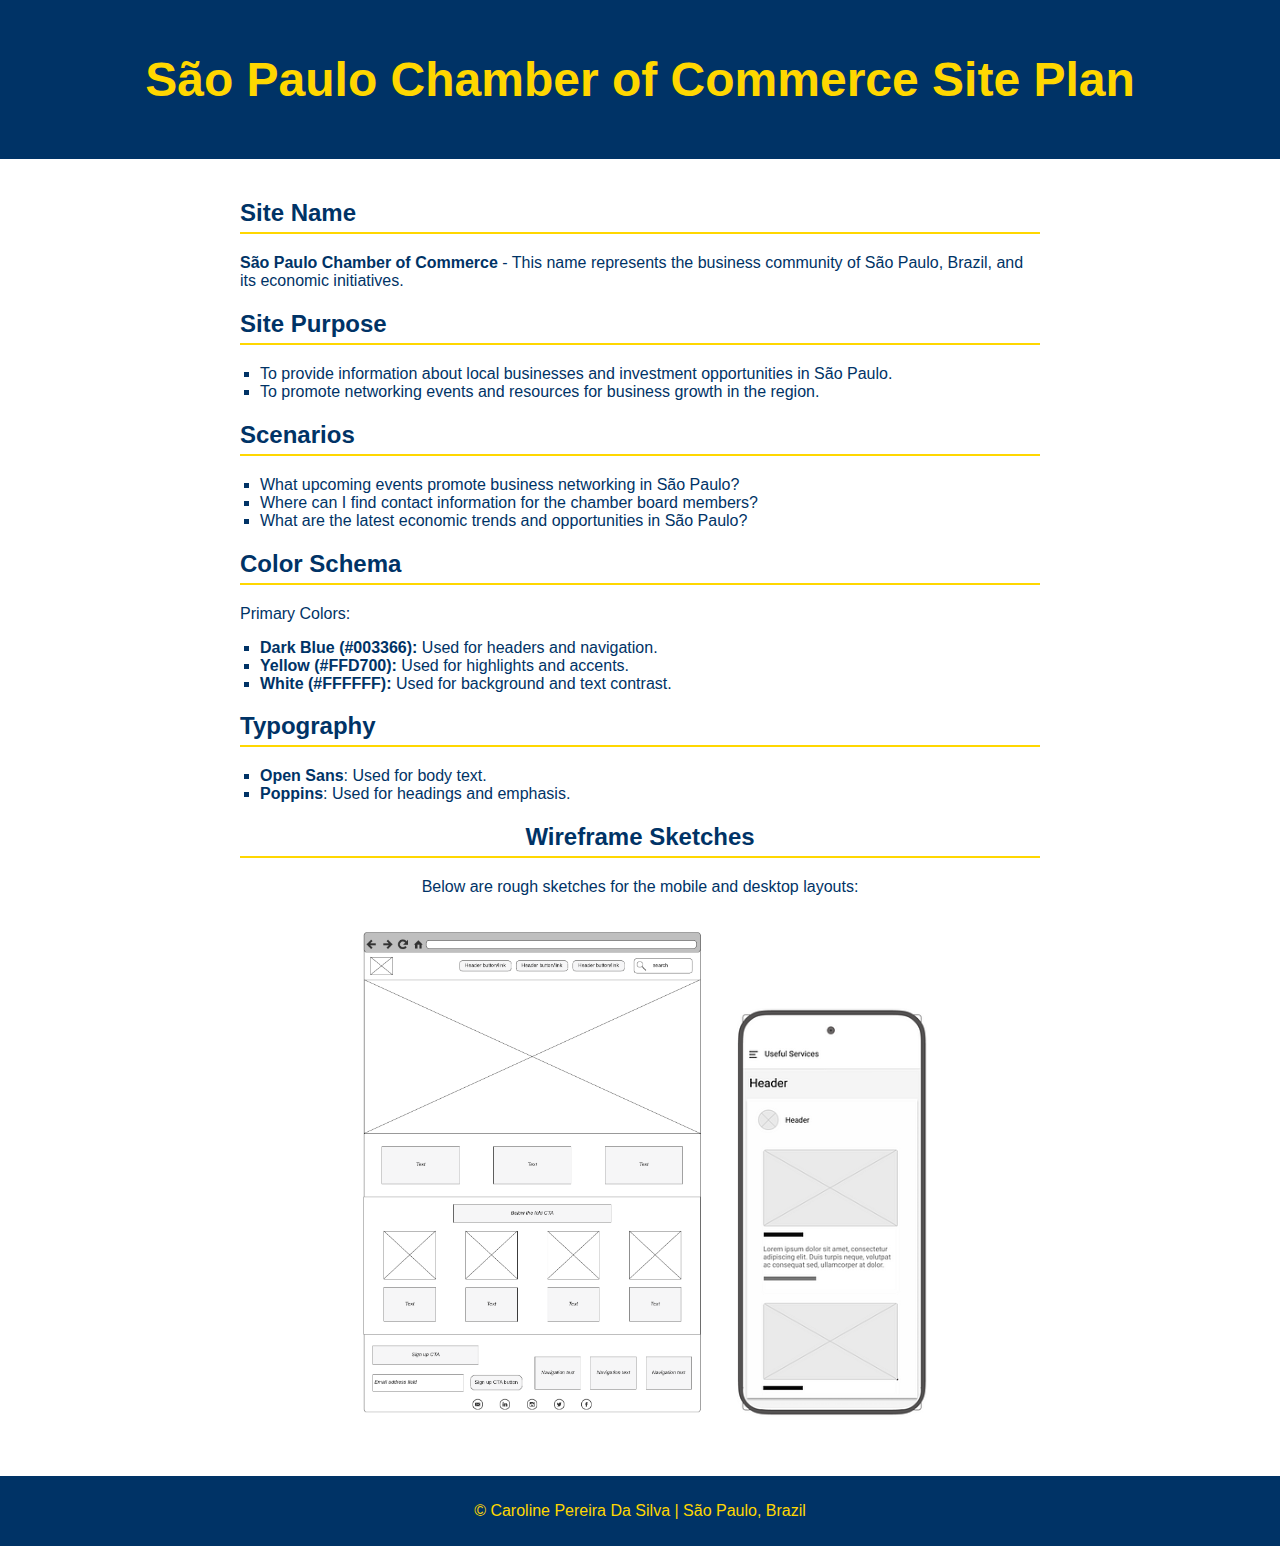
<file: week01/chamber-site-plan.html>
<!DOCTYPE html>
<html lang="en">
<head>
    <meta charset="UTF-8">
    <meta name="viewport" content="width=device-width, initial-scale=1.0">
    <meta name="description" content="WDD 230 - Web Frontend Development | Caroline Pereira Da Silva | Course Assignment Portal">
    <meta name="author" content="Caroline Pereira Da Silva">
    <title>São Paulo Chamber of Commerce Site Plan</title>
    <link rel="stylesheet" href="styles/styles.css">
</head>
<body>
    <header>
        <h1>São Paulo Chamber of Commerce Site Plan</h1>
    </header>
    <main>
        <section id="site-name">
            <h2>Site Name</h2>
            <p><strong>São Paulo Chamber of Commerce</strong> - This name represents the business community of São Paulo, Brazil, and its economic initiatives.</p>
        </section>
        
        <section id="site-purpose">
            <h2>Site Purpose</h2>
            <ul>
                <li>To provide information about local businesses and investment opportunities in São Paulo.</li>
                <li>To promote networking events and resources for business growth in the region.</li>
            </ul>
        </section>
        
        <section id="scenarios">
            <h2>Scenarios</h2>
            <ul>
                <li>What upcoming events promote business networking in São Paulo?</li>
                <li>Where can I find contact information for the chamber board members?</li>
                <li>What are the latest economic trends and opportunities in São Paulo?</li>
            </ul>
        </section>
        
        <section id="color-schema">
            <h2>Color Schema</h2>
            <p>Primary Colors:</p>
            <ul>
                <li><strong>Dark Blue (#003366):</strong> Used for headers and navigation.</li>
                <li><strong>Yellow (#FFD700):</strong> Used for highlights and accents.</li>
                <li><strong>White (#FFFFFF):</strong> Used for background and text contrast.</li>
            </ul>
        </section>
        
        <section id="typography">
            <h2>Typography</h2>
            <ul>
                <li><strong>Open Sans</strong>: Used for body text.</li>
                <li><strong>Poppins</strong>: Used for headings and emphasis.</li>
            </ul>
        </section>
        
        <section id="wireframes">
            <h2>Wireframe Sketches</h2>
            <p>Below are rough sketches for the mobile and desktop layouts:</p>
            <img src="images/wireframe-desktop.png" alt="Desktop Wireframe">
            <img src="images/wireframe-mobile.png" alt="Mobile Wireframe">
        </section>
    </main>
    <footer>
        <p> © Caroline Pereira Da Silva | São Paulo, Brazil</p>
    </footer>
</body>
</html>
</file>
<file: styles/base.css>
body {
    font-family: 'Poppins', sans-serif;
    margin: 0;
    padding: 0;
    box-sizing: border-box;
    font-family: 'Poppins', sans-serif;
}

header {
    background: #333;
    color: white;
    display: flex;
    align-items: center;
    padding: 10px;
}

header img {
    border-radius: 50%;
    margin-right: 10px;
}

nav ul {
    list-style: none;
    padding: 0;
    text-align: center;
}

nav ul li {
    display: block;
    margin: 5px 0;
}

nav a {
    text-decoration: none;
    color: black;
    font-weight: bold;
}

main {
    display: grid;
    grid-template-columns: 1fr;
    gap: 20px;
    max-width: 800px;
    margin: auto;
    align-items: stretch;
}

.card {
    background: #f4f4f4;
    padding: 20px;
    margin: 10px 0;
    border-radius: 5px;
    min-height: 200px;
}

footer {
    text-align: center;
    padding: 10px;
    background: #333;
    color: white;
    margin-top: 20px;
}

.picture-container {
    position: relative;
    width: 100%;
}

.picture-container img {
    display: block;
    width: 100%;
    height: auto;
}

.overlay {
    position: absolute;
    top: 10%;
    left: 50%;
    transform: translate(-50%, -50%);
    background: rgba(0, 0, 0, 0.7);
    color: white;
    padding: 10px 20px;
    font-size: 1.5rem;
    white-space: nowrap;
}

img {
    max-width: 100%;
    height: auto;
}

@media screen and (min-width: 768px) {
    nav ul {
        display: flex;
        justify-content: center;
        gap: 20px;
    }

    nav ul li {
        display: inline;
    }

    main h1 {
        text-align: center;
        width: 100%;
    }

    .card-container {
        display: flex;
        justify-content: space-between;
        gap: 20px;
        width: 100%;
        max-width: 800px;
        margin: auto;
    }

    .card {
        flex: 1;
        min-width: 300px;
    }
}

.responsive-frame {
    width: 100%;
    height: 300px;
    border: 0;
}
</file>
<file: styles/larger.css>
@media screen and (min-width: 768px) {
    nav ul {
        display: flex;
        justify-content: center;
        gap: 20px;
    }

    nav ul li {
        display: inline;
    }

    main h1 {
        text-align: center;
        width: 100%;
    }

    .card-container {
        display: flex;
        justify-content: space-between;
        gap: 20px;
        width: 100%;
        max-width: 800px;
        margin: auto;
    }

    .card {
        flex: 1;
        min-width: 300px;
    }
}
</file>
<file: styles/darkmode.css>
body.dark-mode {
    background-color: #121212;
    color: #ffffff;
}

header.dark-mode {
    background-color: #222;
}

nav.dark-mode ul li a {
    color: #ffffff;
}

.card.dark-mode {
    background-color: #333;
    color: #ffffff;
}

footer.dark-mode {
    background-color: #222;
}
</file>
<file: chamber/styles/base.css>
:root {
    --primary-color: #005A9C;
    --secondary-color: #FFCC00;
    --accent-color: #003366;
    --background-color: #F4F4F4;
    --text-color: #333;
}

body {
    font-family: Arial, sans-serif;
    margin: 0;
    padding: 0;
    background-color: var(--background-color);
    color: var(--text-color);
}

header {
    background-color: var(--primary-color);
    color: white;
    text-align: center;
    padding: 1rem;
}

nav {
    display: flex;
    justify-content: space-between;
    align-items: center;
    background: #003f6f;
    padding: 1rem;
}

.nav-menu {
    list-style: none;
    display: flex;
    margin: 0;
    padding: 0;
}

.nav-menu li {
    margin: 0 10px;
}

.nav-menu a {
    color: white;
    text-decoration: none;
    font-weight: bold;
}

.hamburger {
    display: none;
    font-size: 2rem;
    background: none;
    border: none;
    color: white;
    cursor: pointer;
}

.hero {
    text-align: center;
    padding: 3rem;
    background: url('../images/sao-paulo-skyline.jpg') center/cover no-repeat;
    color: white;
    position: relative;
}

.hero h2 {
    margin-top: 20px;
}

.cta-button {
    display: inline-block;
    padding: 10px 20px;
    background: var(--secondary-color);
    color: black;
    text-decoration: none;
    border-radius: 5px;
    font-weight: bold;
}

section {
    padding: 2rem;
    text-align: center;
}

.spotlights {
    display: flex;
    justify-content: center;
    gap: 20px;
}

.spotlight {
    background: white;
    padding: 1rem;
    border-radius: 10px;
    box-shadow: 0 0 10px rgba(0, 0, 0, 0.1);
}

.spotlight img {
    width: 100%;
    border-radius: 10px;
}

footer {
    background: var(--accent-color);
    color: white;
    text-align: center;
    padding: 1rem;
}

img {
    max-width: 100%;
    height: auto;
    display: block;
}

.hero img {
    width: 100%;
    max-height: 300px;
    object-fit: cover;
}

.events {
    background: white;
    padding: 2rem;
    text-align: center;
}

.event {
    background: #f8f8f8;
    padding: 1rem;
    margin: 1rem auto;
    border-radius: 10px;
    max-width: 600px;
    box-shadow: 0 2px 10px rgba(0, 0, 0, 0.1);
}

.event h3 {
    color: #005A9C;
    margin-bottom: 0.5rem;
}

.discover-layout {
    display: grid;
    grid-template-columns: 1fr;
    gap: 20px;
    max-width: none;
    margin: 0;
    padding: 20px;
}

@media screen and (min-width: 768px) {
    .discover-layout {
        grid-template-columns: 1fr 2fr;
    }

    .gallery img:hover {
        transform: scale(1.05);
        transition: transform 0.3s ease;
        box-shadow: 0 4px 8px rgba(0, 0, 0, 0.3);
    }
}

.sidebar {
    background-color: white;
    padding: 20px;
    border-radius: 10px;
    box-shadow: 0 2px 10px rgba(0, 0, 0, 0.1);
    text-align: left;
}

.sidebar-section {
    margin-top: 20px;
}

.gallery {
    display: grid;
    grid-template-columns: repeat(auto-fit, minmax(200px, 1fr));
    gap: 15px;
}

.join-page .form-container {
    display: flex;
    flex-direction: column;
    align-items: center;
    gap: 2rem;
    padding: 2rem 1rem;
    max-width: 800px;
    margin: 0 auto;
}

.join-page form {
    width: 100%;
    background-color: white;
    padding: 1.5rem;
    border-radius: 10px;
    box-shadow: 0 0 10px rgba(0, 0, 0, 0.05);
}

.join-page .benefits {
    width: 100%;
    background-color: #f5f5f5;
    padding: 1.5rem;
    border-radius: 10px;
    text-align: center;
    box-shadow: 0 0 10px rgba(0, 0, 0, 0.05);
}

.join-page form label {
    display: block;
    margin-bottom: 1rem;
    font-weight: bold;
    text-align: left;
}

.join-page input,
.join-page textarea,
.join-page select {
    width: 100%;
    padding: 0.5rem;
    margin-top: 0.25rem;
    box-sizing: border-box;
    font-size: 1rem;
    border: 1px solid #ccc;
    border-radius: 4px;
}

.join-page input[type="submit"] {
    background-color: var(--primary-color);
    color: white;
    font-weight: bold;
    border: none;
    cursor: pointer;
    transition: background-color 0.3s ease;
    padding: 0.75rem 1rem;
    border-radius: 4px;
}

.join-page input[type="submit"]:hover {
    background-color: #004080;
}

.directory {
    font-size: 14px;
}

#directory.grid-view {
    display: grid;
    grid-template-columns: repeat(auto-fit, minmax(250px, 1fr));
    gap: 1rem;
}

#directory.list-view {
    display: flex;
    flex-direction: column;
    gap: 1rem;
}

.member {
    background: white;
    padding: 1rem;
    border-radius: 10px;
    box-shadow: 0 0 10px rgba(0, 0, 0, 0.1);
    text-align: center;
}

.member img {
    max-width: 100px;
    height: auto;
    margin: 0 auto 1rem;
    display: block;
}

.view-toggle {
    display: flex;
    justify-content: center;
    gap: 1rem;
    margin-bottom: 1rem;
    padding: 1rem;
}

.view-toggle button {
    padding: 0.75rem 1.5rem;
    background-color: var(--primary-color);
    color: white;
    border: none;
    border-radius: 5px;
    font-weight: bold;
    cursor: pointer;
    transition: background-color 0.3s ease;
}

.view-toggle button:hover {
    background-color: var(--accent-color);
}

.view-toggle button:focus {
    outline: 2px solid var(--secondary-color);
}
</file>
<file: chamber/styles/larger.css>
@media screen and (min-width: 768px) {
    nav {
        display: flex;
        justify-content: space-between;
        padding: 1rem 5%;
    }

    .nav-menu {
        display: flex;
    }

    .hero {
        display: flex;
        align-items: center;
        justify-content: center;
        flex-direction: column;
        height: 400px;
    }

    .spotlights {
        display: flex;
        flex-direction: row;
        justify-content: center;
        align-items: center;
    }

    .spotlight {
        max-width: 300px;
    }
}
</file>
<file: styles/form.css>
:root {
    --text-color: #333;
    --spacing: 1rem;
  }
  
  text h1 {
    text-align: center;
    margin-bottom: var(--spacing);
    color: var(--text-color);
  }
  
  form {
    max-width: 500px;
    margin: auto;
    display: flex;
    flex-direction: column;
    gap: var(--spacing);
    padding: var(--spacing);
    background-color: #f4f4f4;
    border-radius: 8px;
    box-shadow: 0 0 10px rgba(0, 0, 0, 0.1);
  }
  
  label {
    display: flex;
    flex-direction: column;
    font-weight: 600;
  }
  
  input, button, select {
    padding: 0.5rem;
    font-size: 1rem;
    border: 1px solid #ccc;
    border-radius: 5px;
  }
  
  input:focus, button:focus {
    outline: 2px solid var(--text-color);
  }
  
  button {
    background-color: var(--text-color);
    color: white;
    border: none;
    font-weight: bold;
    transition: background-color 0.3s ease;
  }
  
  button:hover {
    background-color: #174bb3;
    cursor: pointer;
  }
  
  #rating-value {
    font-weight: bold;
    margin-left: 10px;
  }
</file>
<file: week01/styles/styles.css>
body {
    font-family: 'Open Sans', sans-serif;
    margin: 0;
    padding: 0;
    background-color: #FFFFFF;
    color: #003366;
}

header {
    background-color: #003366;
    color: #FFD700;
    text-align: center;
    padding: 20px;
    font-size: 1.5em;
}

main {
    padding: 20px;
    max-width: 800px;
    margin: auto;
}

h1, h2 {
    font-family: 'Poppins', sans-serif;
}

h2 {
    border-bottom: 2px solid #FFD700;
    padding-bottom: 5px;
}

ul {
    list-style-type: square;
    padding-left: 20px;
}

footer {
    background-color: #003366;
    color: #FFD700;
    text-align: center;
    padding: 10px;
    margin-top: 20px;
}

#wireframes {
    text-align: center;
}

#wireframes img {
    display: inline-block;
    max-width: 45%;
    height: auto;
    margin: 10px;
}
</file>
